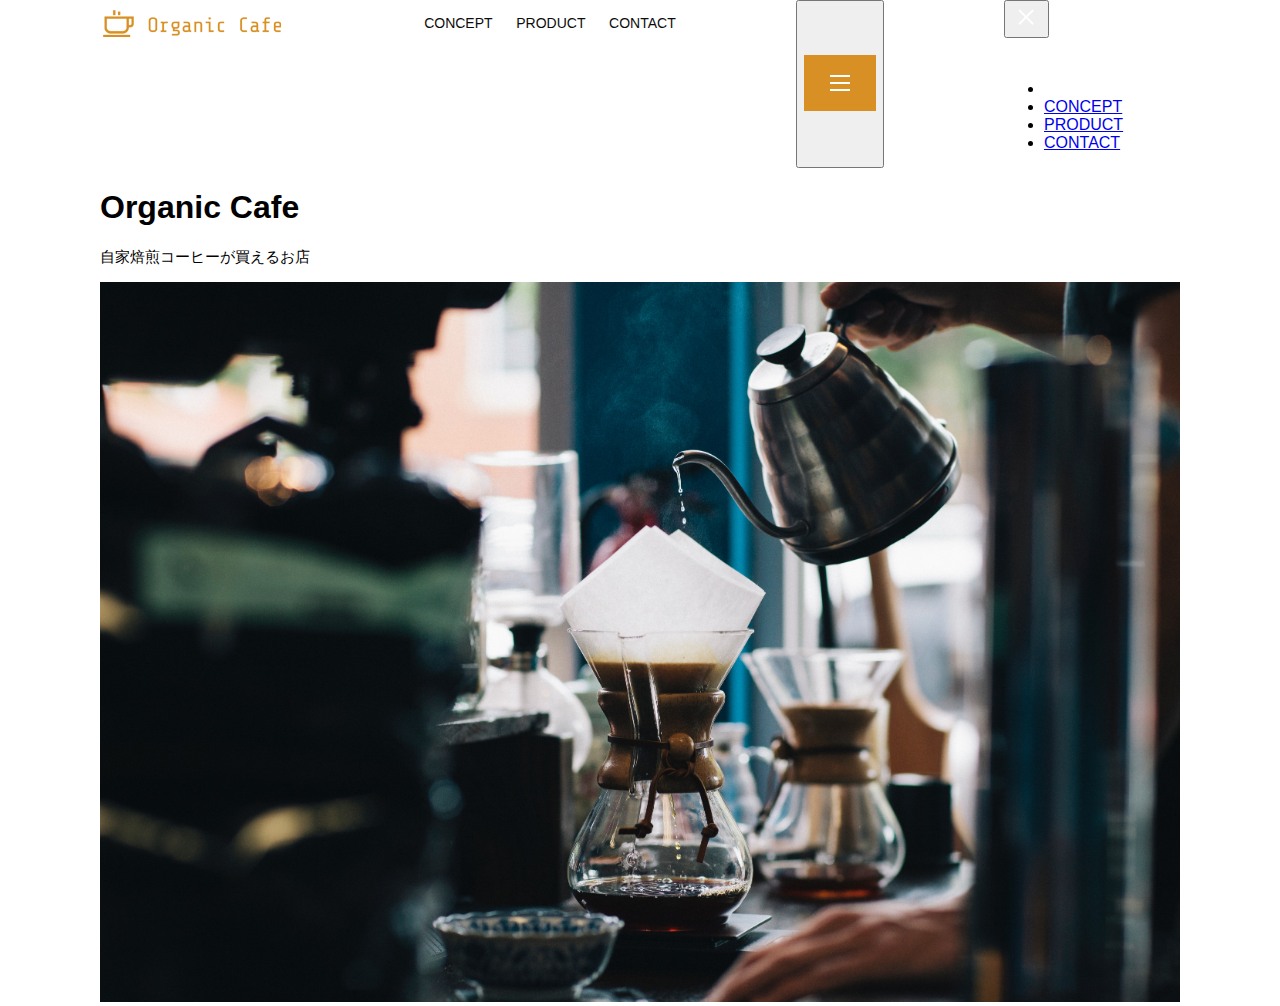
<file: html-css-kadai_013/index.html>
<!DOCTYPE html>
<html>
  <head>
    <title>Organic Cafe</title>
    <meta charset="UTF-8" />
    <meta name="description" content="自家焙煎のコーヒーがお家で楽しめるOrganic Cafe"/>
    <meta name="viewport" content="width=device-width, initial-scale=1.0" />
    <link rel="stylesheet" href="style.css" />
  </head>
  <body>
    <!-- ヘッダー -->
    <header>
      <!-- ロゴ -->
      <a href="index.html" id="logo"><img src="images/logo.png" alt="トップページに戻る"/></a>

      <!-- PC用ナビゲーション -->
      <nav id="nav-pc">
        <a href="index.html#concept">CONCEPT</a>
        <a href="index.html#product">PRODUCT</a>
        <a href="index.html#contact">CONTACT</a>
      </nav>
      <button id="menu-sp" onclick="document.getElementById('nav-sp').style.display = 'block'">
        <img src="./images/button-menu.png" alt="ナビゲーションを開く">
      </button>
      <div id="nav-sp">
        <button id="close" onclick="document.getElementById('nav-sp').style.display = 'none'">
          <img src="./images/button-close.png" alt="ナビゲーションを閉じる">
        </button>
        
        <nav>
          <ul>
            <li>
              <a id="logo-sp" href="index.html" onclick="document.getElementById('nav-sp').style.display = 'none'" ><img src="./images/logo-sp.png" alt="トップページに戻る"</a>
            </li>
            <li><a class="menu" href="index.html#concept" onclick="document.getElementById('nav-sp').style.display = 'none'">CONCEPT</a></li>
            <li><a class="menu" href="index.html#product" onclick="document.getElementById('nav-sp').style.display = 'none'">PRODUCT</a></li>
            <li><a class="menu" href="index.html#contact" onclick="document.getElementById('nav-sp').style.display = 'none'">CONTACT</a></li>
          </ul> 
        </nav>
      </nav>
    </header>

    <main>
      <article>
        <!-- メインビジュアル -->
        <section id="main-visual">
          <div id="main-message">
            <h1>Organic Cafe</h1>
            <p>自家焙煎コーヒーが買えるお店</p>
          </div>
          <img src="images/main-image.jpg" alt="コーヒーをハンドドリップで淹れる画像"/>
        </section>
      </article>
    </main>
  </body>
</html>
</file>
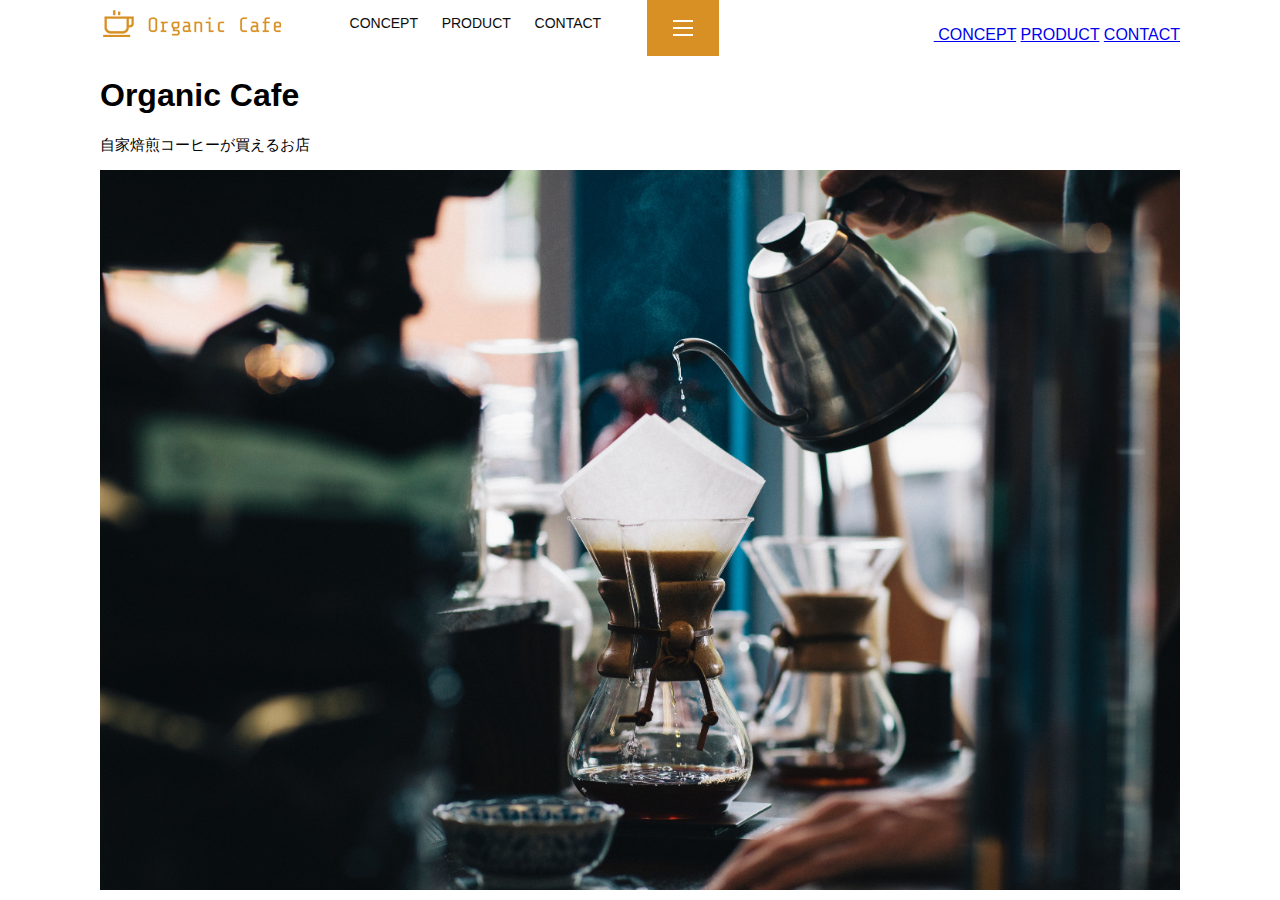
<file: Kadai _013/index.html>
<!DOCTYPE html>
<html>
<head>
  <title>Organic Cafe</title>
  <meta charset="UTF-8" />
  <meta name="description" content="自家焙煎のコーヒーがお家で楽しめるOrganic Cafe" />
  <meta name="viewport" content="width=device-width, initial-scale=1.0" />
  <link rel="stylesheet" href="style.css" />
</head>
<body>
  <!-- ヘッダー -->
  <header>
    <!-- ロゴ -->
    <a href="index.html" id="logo"><img src="./images/logo.png" alt="トップページに戻る" /></a>

    <!-- PC用ナビゲーション -->
    <nav id="nav-pc">
      <a href="index.html#concept">CONCEPT</a>
      <a href="index.html#product">PRODUCT</a>
      <a href="index.html#contact">CONTACT</a>
    </nav>
    <!-- スマホ用メニュー画像 -->
    <img id="menu-sp" src="./images/button-menu.png" alt="ナビゲーションを開く" onclick="document.getElementById('nav-sp').style.display = 'block'" />
    <!-- スマホ用ナビゲーション -->
    <nav id="nav-sp">
      <img id="close" src="./images/button-close.png" alt="ナビゲーションを閉じる" onclick="document.getElementById('nav-sp').style.display = 'none'" />
      <a id="logo-sp" href="index.html" onclick="document.getElementById('nav-sp').style.display = 'none'">
        <img src="./images/logo-sp.png" alt="トップページに戻る" />
      </a>
      <a class="menu" href="index.html#concept" onclick="document.getElementById('nav-sp').style.display = 'none'">CONCEPT</a>
      <a class="menu" href="index.html#product" onclick="document.getElementById('nav-sp').style.display = 'none'">PRODUCT</a>
      <a class="menu" href="index.html#contact" onclick="document.getElementById('nav-sp').style.display = 'none'">CONTACT</a>
    </nav>
  </header>
  <main>
    <article>
      <!-- メインビジュアル -->
      <section id="main-visual">
        <div id="main-message">
          <h1>Organic Cafe</h1>
          <p>自家焙煎コーヒーが買えるお店</p>
        </div>
        <img src="./images/main-image.jpg" alt="コーヒーをハンドドリップで淹れる画像" />
      </section>
    </article>
  </main>
</body>
</html>
</file>
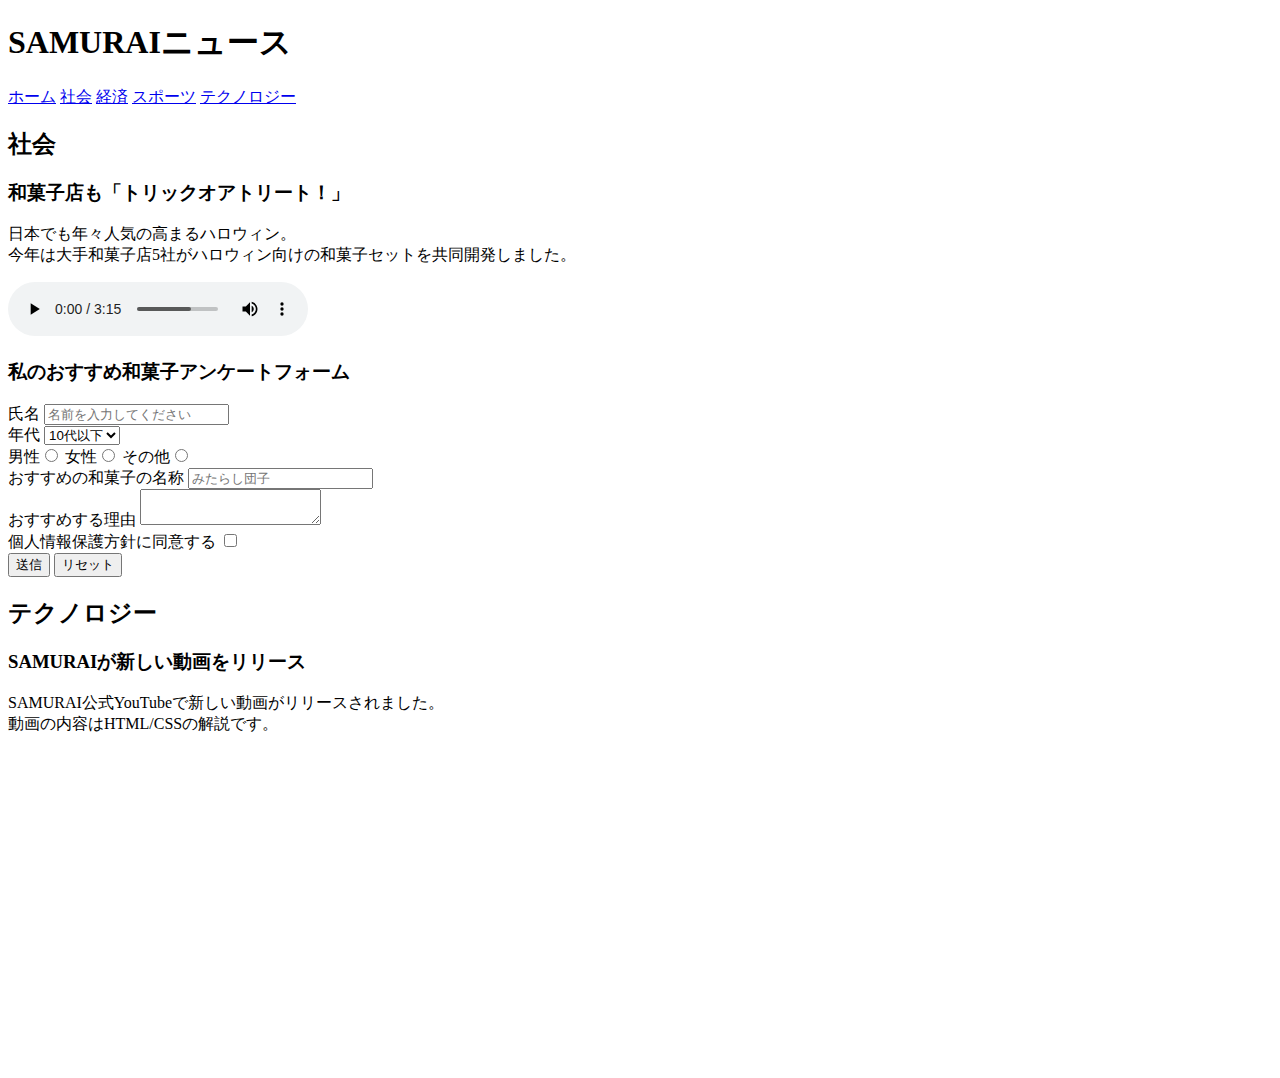
<file: kadai_008/kadai_008.html>
<!DOCTYPE html>
<html>
<head>
<title>8章課題</title>
<meta name="description" content="このページは8章の課題です。">
<meta charset="UTF-8">
</head>
<body>
  <header>
    <h1>SAMURAIニュース</h1>
    <nav>
      <a href="https://www.sejuku.net/">ホーム</a>
      <a href="https://www.sejuku.net/">社会</a>
      <a href="https://www.sejuku.net/">経済</a>
      <a href="https://www.sejuku.net/">スポーツ</a>
      <a href="https://www.sejuku.net/">テクノロジー</a>
    </nav>
  </header>
  <main>
    <article>
      <h2>社会</h2>
      <section>
        <h3>和菓子店も「トリックオアトリート！」</h3>
        <p>日本でも年々人気の高まるハロウィン。<br>
        今年は大手和菓子店5社がハロウィン向けの和菓子セットを共同開発しました。</p>
        <audio src="ichi.mp3" controls></audio>
      </section>

      <section>
        <h3>私のおすすめ和菓子アンケートフォーム</h3>
        <form>
          <label>氏名</label>
          <input type="text" placeholder="名前を入力してください">
          <br>

          <label>年代</label>
          <select>
            <option>10代以下</option>
            <option>20代</option>
            <option>30代</option>
            <option>40代以上</option>
          </select>
          <br>

          <label>男性</label><input type="radio" name="gender">
          <label>女性</label><input type="radio" name="gender">
          <label>その他</label><input type="radio" name="gender">
          <br>

          <label>おすすめの和菓子の名称</label>
          <input type="text" placeholder="みたらし団子">
          <br>

          <label>おすすめする理由</label>
          <textarea></textarea>
          <br>

          <label>個人情報保護方針に同意する</label>
          <input type="checkbox">
          <br>

          <input type="submit" value="送信">
          <input type="reset" value="リセット">
         </form>
      </section>
    </article>

    <article>
      <h2>テクノロジー</h2>
      <section>
        <h3>SAMURAIが新しい動画をリリース</h3>
        <p>SAMURAI公式YouTubeで新しい動画がリリースされました。<br>
        動画の内容はHTML/CSSの解説です。</p>

        <iframe width="560" height="315" src="https://www.youtube.com/embed/2JLiGSUohEo?si=kqQ1pYi3aKnlnx-h" title="YouTube video player" frameborder="0" allow="accelerometer; autoplay; clipboard-write; encrypted-media; gyroscope; picture-in-picture; web-share" referrerpolicy="strict-origin-when-cross-origin" allowfullscreen></iframe>
      </section>
    </article>
  </main>
</body>
</html>
</file>
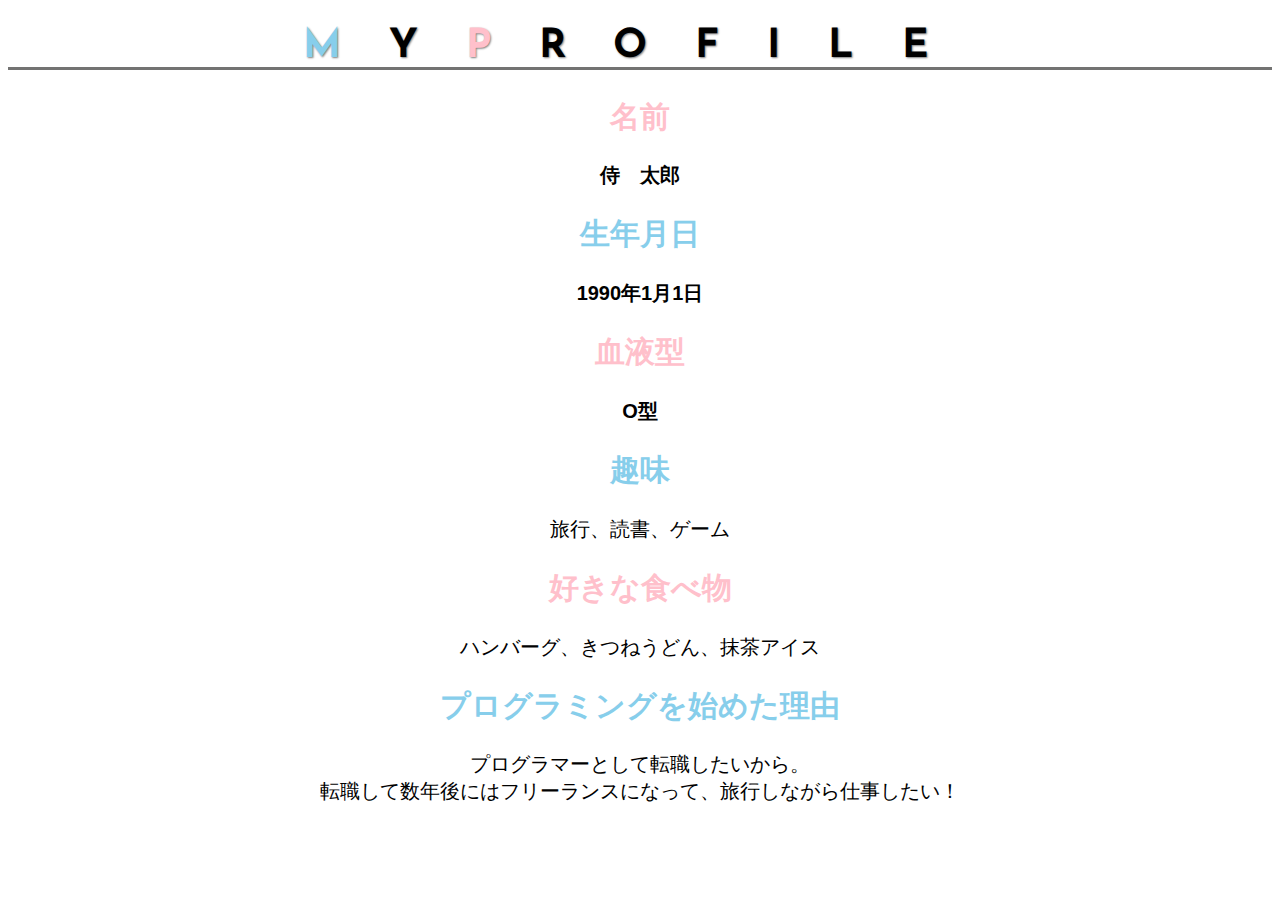
<file: kadai_015/kadai_015.html>
<!DOCTYPE html>
<html>
<head>
  <title>15章課題</title>
  <meta charset="UTF-8">
  <meta name="description" content="このページは15章の課題です。">
  <link rel="stylesheet" href="style.css">
  <link rel="preconnect" href="https://fonts.googleapis.com">
  <link rel="preconnect" href="https://fonts.gstatic.com" crossorigin>
  <link href="https://fonts.googleapis.com/css2?family=Josefin+Sans&display=swap" rel="stylesheet">
</head>
<body>
  <h1><span class="blue">M</span>Y<span class="pink">P</span>ROFILE</h1>
  <div id="basic">
    <h2 class="pink">名前</h2>
    <p><span class="text-bold">侍　太郎</span></p>
    <h2 class="blue">生年月日</h2>
    <p><span class="text-bold">1990年1月1日</span></p>
    <h2 class="pink">血液型</h2>
    <p><span class="text-bold">O型</span></p>
  </div>
  <h2 class="blue">趣味</h2>
  <p>旅行、読書、ゲーム</p>
  <h2 class="pink">好きな食べ物</h2>
  <p>ハンバーグ、きつねうどん、抹茶アイス</p>
  <h2 class="blue">プログラミングを始めた理由</h2>
  <p>プログラマーとして転職したいから。<br>転職して数年後にはフリーランスになって、旅行しながら仕事したい！</p>
</body>
</html>
</file>
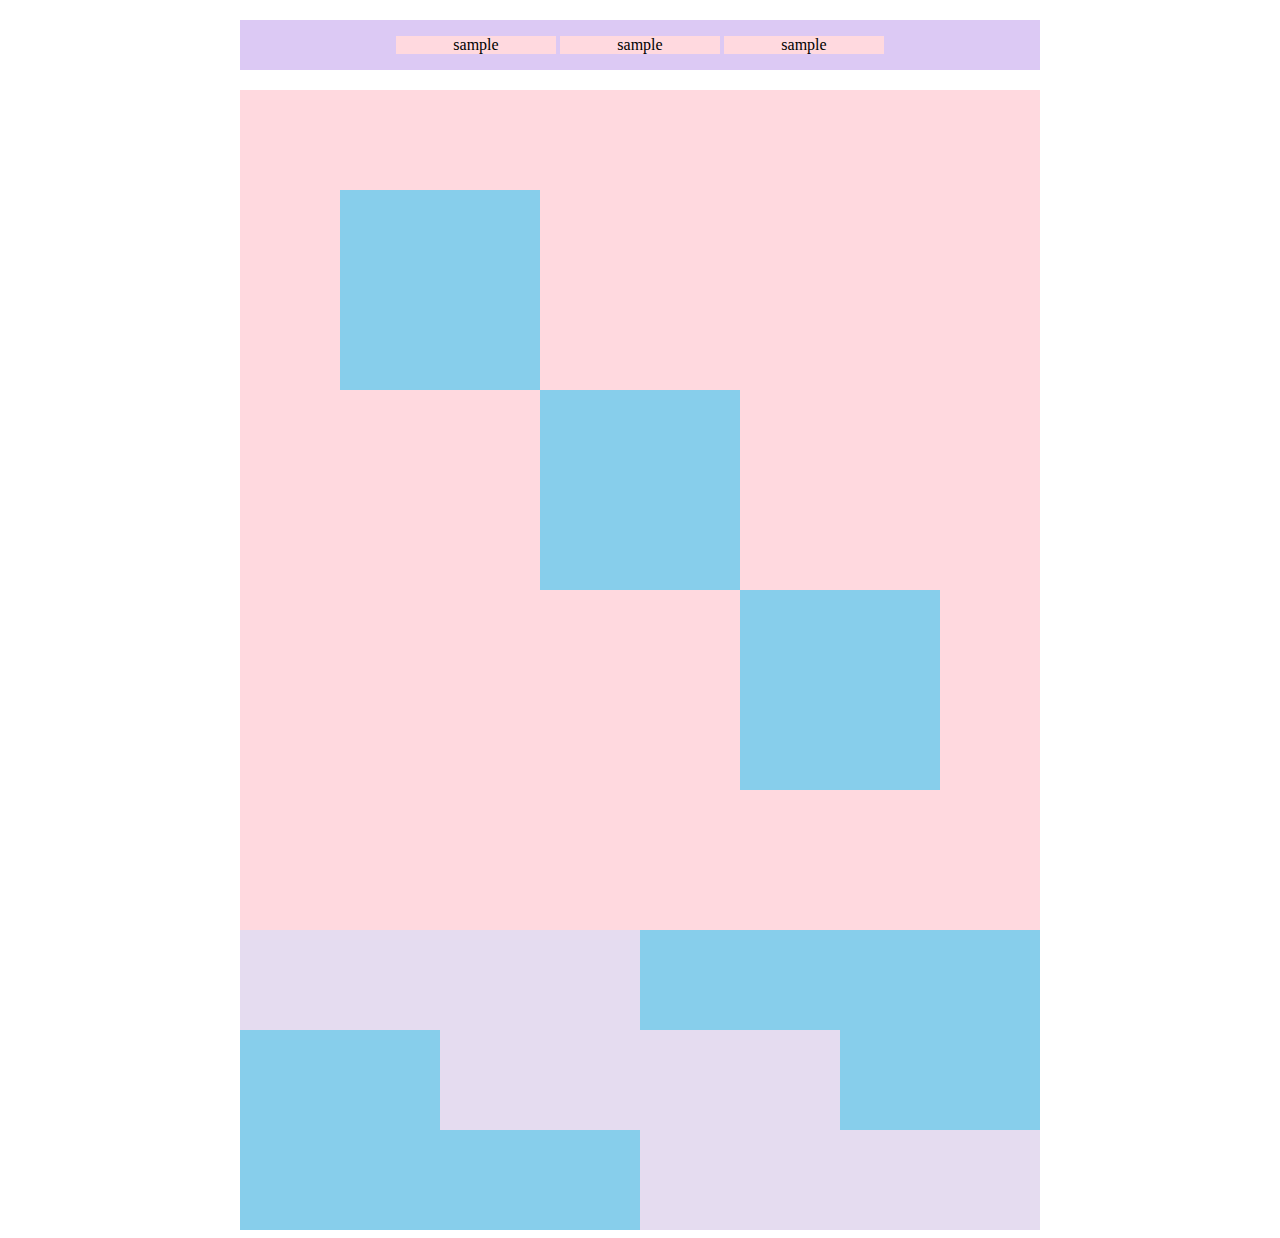
<file: kadai_018/kadai_018.html>
<!DOCTYPE html>
<html>
<head>
  <meta charset="UTF-8">
  <link rel="stylesheet" href="style.css">
  <meta name="description" content="このページは18章の課題です。">
  <title>18章課題</title>
</head>
<body>
  <div id="top">
    <p class="top-child">sample</p>
    <p class="top-child">sample</p>
    <p class="top-child">sample</p>
  </div>
  <div id="middle">
    <div id="middle-child01"></div>
    <div id="middle-child02"></div>
    <div id="middle-child03"></div>
  </div>
  <div id="bottom">
    <div id="bottom-child01"></div>
    <div id="bottom-child02"></div>
    <div id="bottom-child03"></div>
  </div>
</body>
</html>
</file>
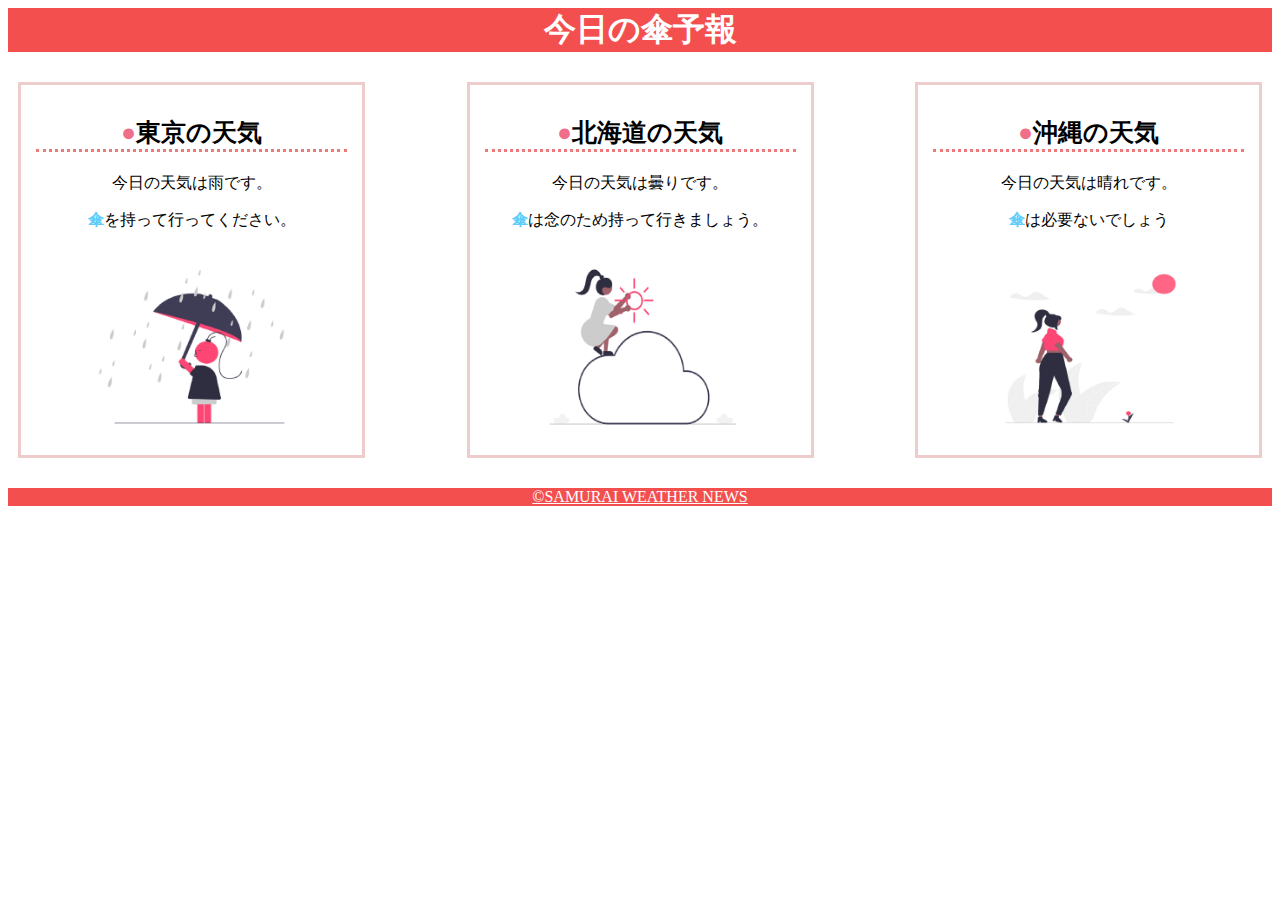
<file: kadai_022/kadai_022.html>
<!DOCTYPE html>
<html>
    <head>
        <meta charset="UTF-8">
        <meta name="viewport" content="width=device-width, initial-scale=1.0">
        <link rel="stylesheet" href="style.css">
        <meta name="description" content="このページは22章の課題です。">
        <title>22章課題</title>
    </head>
    <body>
       
        <header>
            <h1>今日の傘予報</h1>
        </header>  
 
        <main>

            <div id="parent">
                <div class="contents">
                    <h2>東京の天気</h2>
                    <p>今日の天気は雨です。</p>
                    <p>傘を持って行ってください。</p>
                    <img src="images/rainy.png" alt="雨">
                </div>
 
                <div class="contents">
                    <h2>北海道の天気</h2>
                    <p>今日の天気は曇りです。</p>
                    <p>傘は念のため持って行きましょう。</p>
                    <img src="images/cloudy.png" alt="曇り">
                </div>
 
                <div class="contents">
                    <h2>沖縄の天気</h2>
                    <p>今日の天気は晴れです。</p>
                    <p>傘は必要ないでしょう</p>
                    <img src="images/sunny.png" alt="晴れ">
                </div>

            </div>    
 
        </main>
 
        <footer>
            <a href="https://www.sejuku.net/corp/">&copy;SAMURAI WEATHER NEWS</a>
         </footer>
 
    </body>
</html>
</file>
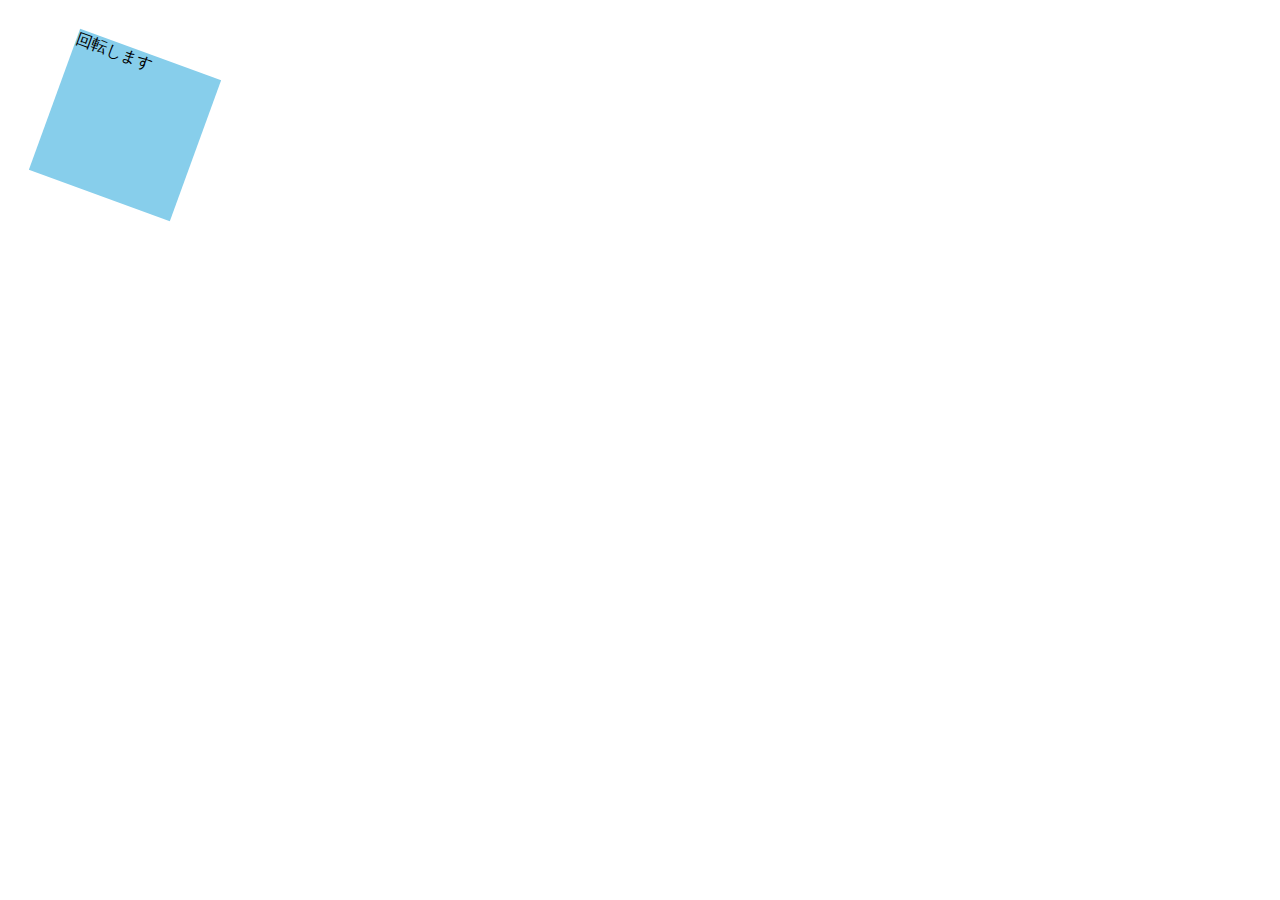
<file: kadai_mdn_css/mdn.html>
<!DOCTYPE html>
<html>

<head>
    <style>
        div {
            position: absolute;
            left: 50px;
            top: 50px;
            width: 150px;
            height: 150px;
            background-color: skyblue;
            transform: rotate(20deg);
        }
    </style>
</head>

<body>
    <div>
        回転します
    </div>

</body>

</html>
</file>
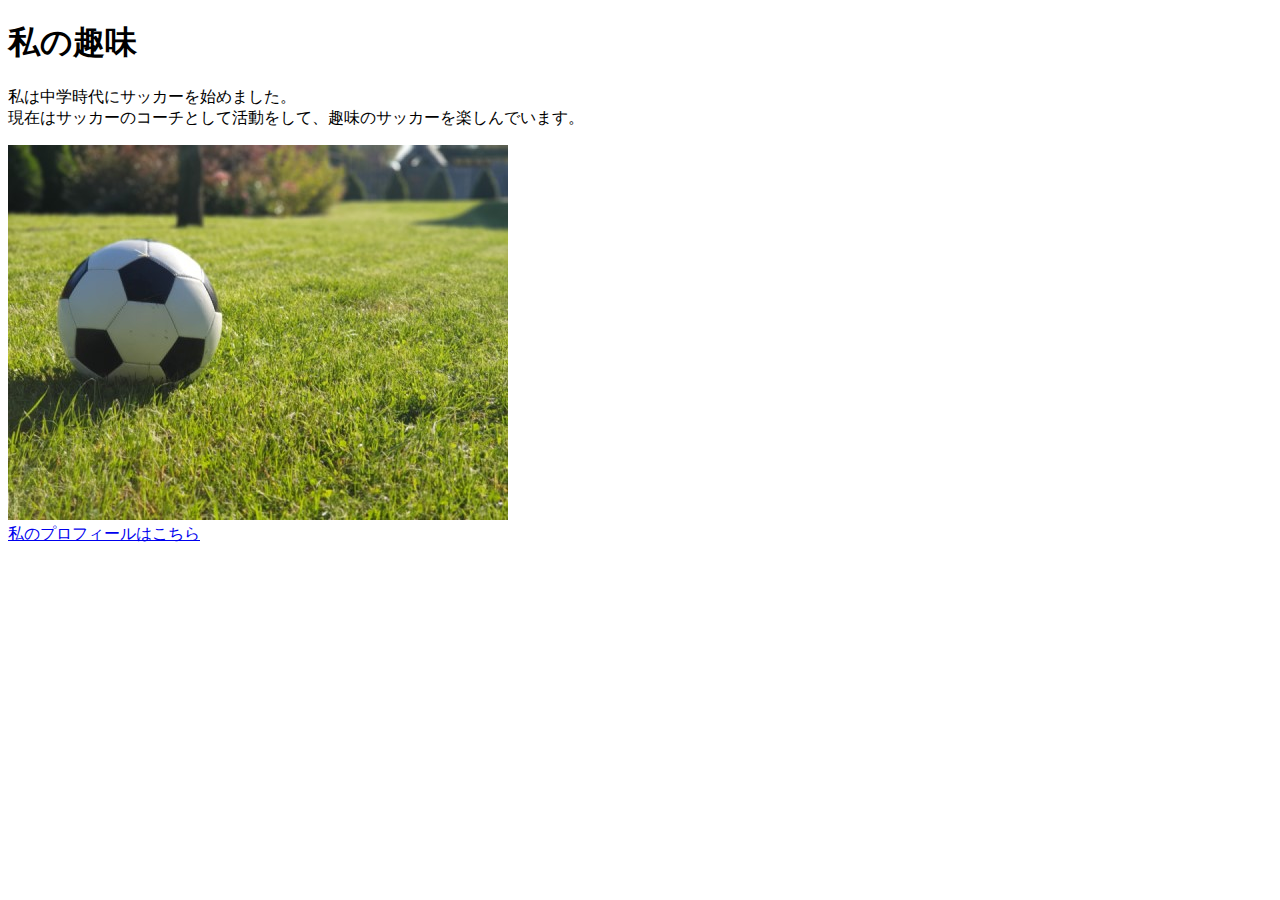
<file: kadai_005/html/kadai_005.html>
<!DOCTYPE html>
<html>
  <head>
    <title>5章課題</title>
    <meta name="description" content="このページは5章の課題です。">
    <meta charset="UTF-8">
  </head>
  <body>
    <h1>私の趣味</h1>
    <p>私は中学時代にサッカーを始めました。<br>
      現在はサッカーのコーチとして活動をして、趣味のサッカーを楽しんでいます。
    </p>
    <img src="../images/sample.jpg" alt="サッカーボールの画像">
    <a href="https://x.com/samuraijuku"><br>
      私のプロフィールはこちら</a>
  </body>
</html>
</file>
<file: html-css-kadai_013/style.css>
/* PC、スマホ共通スタイル */
body {
  font-family: "Source Sans Pro", "Hiragino Kaku Gothic ProN", Meiryo, Arial,
    sans-serif;
}

p {
  font-size: 15px;
}

#main-visual>img {
  width: 100%;
}

/*================
PC用のスタイル 
=================*/
@media screen and (min-width: 768px) {
  /* 横幅設定 */
  body {
    max-width: 1080px;
    min-width: 960px;
    margin: 0 auto 0 auto;
  }

  /* ヘッダー */
  header {
    display: flex;
    justify-content: space-between;
  }

  /* ナビゲーションのレイアウト */
  #nav-pc {
    text-align: right;
    font-size: 14px;
    padding-top: 15px;
  }

  /* ナビゲーションのリンクの装飾設定 */
  #nav-pc>a {
    text-decoration: none;
    margin-left: 20px;
  }

  #nav-pc>a:link {
    color: #0d0d0d;
  }

  #nav-pc>a:visited {
    color: #0d0d0d;
  }

  #nav-pc>a:hover {
    color: #0d0d0d;
    text-decoration: underline;
  }

  #nav-pc>a:active {
    color: #0d0d0d;
  }
}

/* SP*/

@media screen and ( max-width: 767px) {
  body {
    min-width: 375px;
    margin: 0;
  }

  #nav-pc {
    display: none;
  }

  #menu-sp {
    float: right;
    padding: 0;
  }

  #nav-sp {
    background-color: #ce933e;
    position: absolute;
    left: 0;
    top: 0;
    height: 100%;
    width: 100%;
    display: none;
    z-index: 100;
  }

  #nav-sp ul {
    padding-left: 0;
  }
  #nav-sp li {
    list-style: none;
  }

  #close {
    position: absolute;
    top: 20px;
    right: 20px;
  }

  #logo-sp {
    margin: 80px 30px 0px 20px;
  }

  #nav-sp a {
    display: block;
  }

  #nav-sp > a:link {
    color: #ffffff;
  }

  #nav-sp > a:visited {
    color: #ffffff;
  }

  #nav-sp > a:hover {
    color: #ffffff;
    text-decoration: underline;
  }

  #nav-sp>a:active {
    color: #ffffff;
  }

  #nav-sp .menu {
    text-decoration: none;
    display: block;
    margin: 0px 20px;
    height: 44px;
    font-size: 16px;
    background-image: url(./images/arrow.png);
    background-repeat: no-repeat;
    background-position: right top;
  }


}
</file>
<file: Kadai _013/style.css>
/* PC、スマホ共通スタイル */
body {
  font-family: "Source Sans Pro", "Hiragino Kaku Gothic ProN", Meiryo, Arial,
    sans-serif;
}

p {
  font-size: 15px;
}

#main-visual>img {
  width: 100%;
}

/*================
PC用のスタイル 
=================*/
@media screen and (min-width: 768px) {
  /* 横幅設定 */
  body {
    max-width: 1080px;
    min-width: 960px;
    margin: 0 auto 0 auto;
  }

  /* ヘッダー */
  header {
    display: flex;
    justify-content: space-between;
  }

  /* ナビゲーションのレイアウト */
  #nav-pc {
    text-align: right;
    font-size: 14px;
    padding-top: 15px;
  }

  /* ナビゲーションのリンクの装飾設定 */
  #nav-pc>a {
    text-decoration: none;
    margin-left: 20px;
  }

  #nav-pc>a:link {
    color: #0d0d0d;
  }

  #nav-pc>a:visited {
    color: #0d0d0d;
  }

  #nav-pc>a:hover {
    color: #0d0d0d;
    text-decoration: underline;
  }

  #nav-pc>a:active {
    color: #0d0d0d;
  }
}
/*====================
   スマートフォン用のスタイル
  =====================*/
  @media screen and (max-width: 767px) {

    body {
      min-width: 375px;
      margin: 0;
    }

    /* PC用ナビゲーション非表示 */
    #nav-pc {
      display: none;
    }
    #menu-pc {
      display: none;
    }
  
    /* ハンバーガーメニュー */
    #menu-sp {
      float: right;
      padding: 0;
      border: none;
      background-color: transparent;
    }

    /* スマホ用ナビゲーションの表示切替*/
  /* 初期状態、レイアウトと非表示設定 */
  #nav-sp {
    background-color: #ce933e;
    position: absolute;
    left: 0;
    top: 0;
    height: 100%;
    width: 100%;
    display: none;
    z-index: 100;
  }

  #nav-sp ul {
    padding-left: 0;
  }

  #nav-sp li {
    list-style: none;
  }

  /* ×ボタン */
  #close {
    position: absolute;
    top: 20px;
    right: 20px;
    border: none;
    background-color: transparent;
  }

  /* ナビゲーションメニュー用ロゴ */
  #logo-sp {
    margin: 80px 20px 30px 20px; /* 左右に20pxの余白を追加 */
  }

   /* ナビゲーションのリンクの装飾設定 */
   #nav-sp>a {
    display: block;
  }

  #nav-sp a:link {
    color: #ffffff;
  }
  
  #nav-sp a:visited {
    color: #ffffff;
  }

  #nav-sp a:hover {
    color: #ffffff;
    text-decoration: underline;
  }

  #nav-sp a:active {
    color: #ffffff;
  }

  #nav-sp .menu {
    text-decoration: none;
    display: block;
    margin: 0 20px 0 20px;
    height: 44px;
    font-size: 16px;
    background-image: url("images/arrow.png");
     background-repeat: no-repeat;
     background-position: right top;
  }
}
</file>
<file: kadai_015/style.css>
body{
  font-family: "Arial", "Meiryo", sans-serif;
  text-align: center;
}

html {
   font-size: 20px; 
}

.blue{
  color: skyblue;
}

.pink{
  color: rgb(255, 192, 203);
}

h1{
  font-family: "Josefin Sans",sans-serif;
  font-size: 2rem;
  letter-spacing: 1.2em;
  text-shadow: 1px 1px 2px gray;
  border-bottom: solid 3px rgb(115, 115, 114);
}

.text-bold {
  font-weight: bold;
}
</file>
<file: kadai_018/style.css>
#top {
  width: 800px;
  background-color: #dcc9f4;
  margin: 20px auto;
  text-align: center;
}

.top-child {
  width: 20%;
  background-color: #ffd9df;
  display: inline-block;
}


#middle{
  position: relative;
  width: 800px;
  height: 800px;
  padding-top: 20px;
  padding-bottom: 20px;
  margin-left: auto;
  margin-right: auto;
  background-color: #ffd9df ;
}

#middle-child01{
  width: 200px;
  height: 200px;
  background-color: #87ceeb;
  position: absolute;
  top: 100px;
  left: 100px;
}

#middle-child02{
  position: absolute;
  top: 300px;
  left: 300px;
  width: 200px;
  height: 200px;
  background-color: #87ceeb;
}

#middle-child03{
  width: 200px;
  height: 200px;
  position: absolute;
  top: 500px;
  left: 500px;
  background-color: #87ceeb;
}

#bottom{
  width: 800px;
  height: 300px;
  margin-left: auto;
  margin-right: auto;
  background-color: #87ceeb;
}

#bottom-child01{
  width: 400px;
  height: 100px;
  background-color: #e5dcf0;
}

#bottom-child02{
  width: 400px;
  height: 100px;
  position: relative;
  left: 200px;
  background-color: #e5dcf0;
}

#bottom-child03{
  width: 400px;
  height: 100px;
  position: relative;
  left: 400px;
  background-color: #e5dcf0;
}
</file>
<file: kadai_022/style.css>
h1 p body{
  margin: 0;
}

p a{
  margin: 0;
  font-size: 20px;
}


/* header部分のスタイル */
header{
  margin-bottom: 0px 0px 20px 0px;
  background-color: rgb(244, 79, 79);
  text-align: center;
}

h1{
  margin: 0;
  color: rgb(255, 255, 255);
}


/* main部分のスタイル */
main{
  margin: 10px;
}

#parent{
  display: flex;
  justify-content: space-between;
}

.contents {
  border: solid 3px rgb(238, 204, 204);
  flex-basis: 25%;
  padding: 10px 15px;
  margin: 20px 0px;
  text-align: center;
  justify-content: center;
}

.contents p:nth-of-type(2)::first-letter{
  font-weight: bold;
  color: rgb(97, 206, 249);
}

.contents img{
  margin: 10px 0px;
  width: 70%;
}

h2{
  font-size: 25px;
  border-bottom: dotted 3px rgb(236, 122, 122);
}

h2::before{
  content: "●";
  color: rgb(239, 111, 139);
}

/* フッター部分のスタイル */
footer{
  background-color: rgb(244, 79, 79);
  text-align:center
}

footer a{
  color: rgb(255, 255, 255);
}

a:visited{
  color: rgb(193, 234, 251);
}

a:hover{
  color: rgb(245, 178, 168);
}

/* レスポンシブ対応のスタイル */
@media screen and (max-width: 768px) {
  h2 {
      font-size: 30px;
  }
  p {
    font-size: 25px;
  }
  #parent {
    flex-direction : column;
  }
}
</file>
